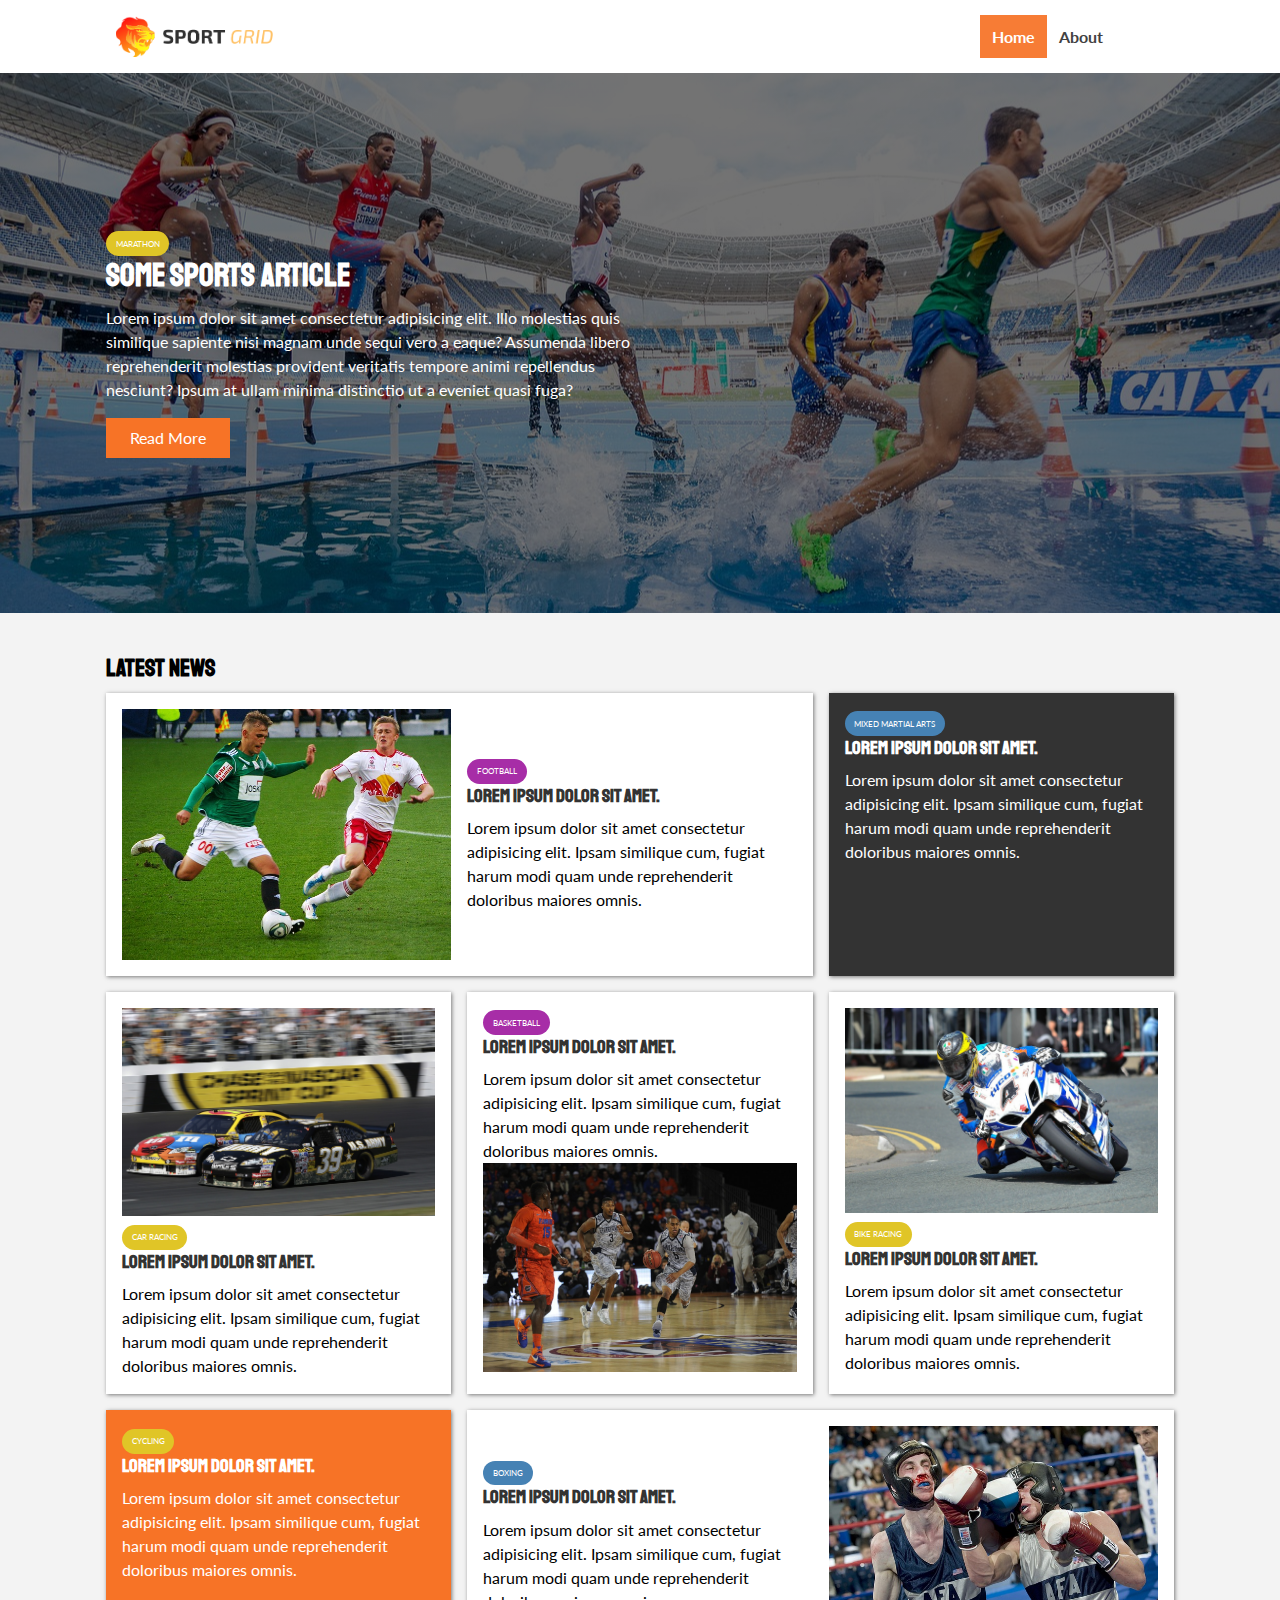
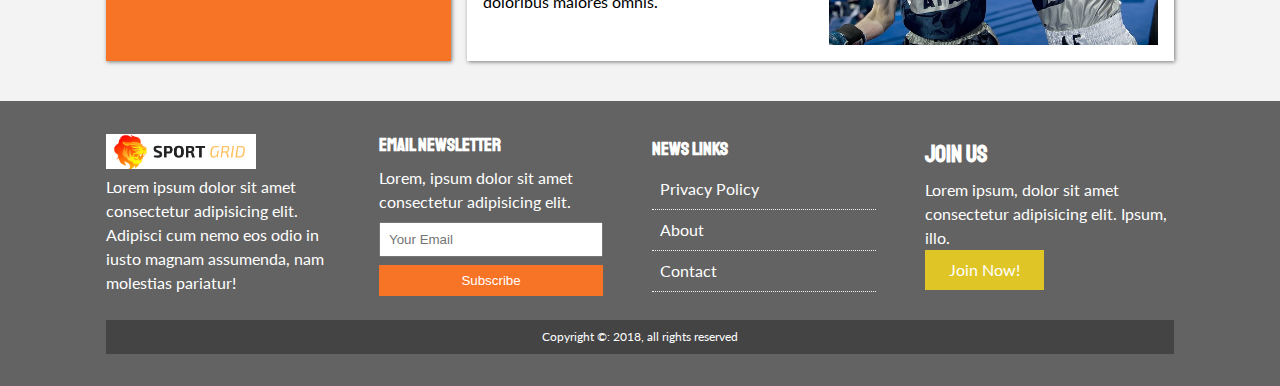
<file: index.html>
<!DOCTYPE html>
<html lang="en">
<head>
    <meta charset="UTF-8">
    <meta name="viewport" content="width=device-width, initial-scale=1.0">
    <meta http-equiv="X-UA-Compatible" content="ie=edge">
    <link rel="stylesheet" href="https://use.fontawesome.com/releases/v5.8.2/css/all.css" integrity="sha384-oS3vJWv+0UjzBfQzYUhtDYW+Pj2yciDJxpsK1OYPAYjqT085Qq/1cq5FLXAZQ7Ay" crossorigin="anonymous">
    <link href="https://fonts.googleapis.com/css?family=Lato|Staatliches&display=swap" rel="stylesheet">
    <link rel="stylesheet" href="css/style.css">
    <link rel="stylesheet" media="screen and (max-width:760px)" href="css/mobile.css">
    <link rel="shortcut icon" type="image/x-icon" href="favicon.ico">
    <title>Sport Grid | Latest Sport News</title>
</head>
<body>
    <nav id="main-nav">
        <div class="container">
            <img src="images/logo.png" alt="Grid News" class="logo">
            <div class="social">
                <a href="http://facebook.com" target="_blank"><i class="fab fa-facebook fa-2x social"></i></a>
                <a href="http://twitter.com" target="_blank"><i class="fab fa-twitter fa-2x social"></i></a>
                <a href="http://instagram.com" target="_blank"><i class="fab fa-instagram fa-2x social"></i></a>
                <a href="http://youtube.com" target="_blank"><i class="fab fa-youtube fa-2x social"></i></a>
            </div>
            <ul>
                <li><a href="index.html" class="current">Home</a></li>
                <li><a href="about.html">About</a></li>
            </ul>
        </div>
    </nav>

    <header id="hero">
        <div class="hero-container container">
            <div class="hero-content">
                <div class="category category-racing">Marathon</div>
                <h1>Some Sports Article</h1>
                <p>Lorem ipsum dolor sit amet consectetur adipisicing elit. Illo molestias quis similique sapiente nisi magnam unde sequi vero a eaque? Assumenda libero reprehenderit molestias provident veritatis tempore animi repellendus nesciunt? Ipsum at ullam minima distinctio ut a eveniet quasi fuga?</p>
                <a href="article.html" class="btn btn-primary">Read More</a>
            </div>
        </div>
    </header>

    <section id="home-articles" class="py-2">
        <div class="home-container container">
            <h2>Latest News</h2>
            <div class="articles-container">
                <article class="card card-1">
                    <img src="images/football.jpg" alt="">
                    <div>
                        <div class="category category-ball">Football</div>
                        <h3>
                            <a href="article.html">Lorem ipsum dolor sit amet.</a>
                        </h3>
                        <p>Lorem ipsum dolor sit amet consectetur adipisicing elit. Ipsam similique cum, fugiat harum modi quam unde reprehenderit doloribus maiores omnis.</p>
                    </div>
                </article>
                <article class="card bg-dark">
                    <div class="category category-contact">Mixed Martial Arts</div>
                    <h3>
                        <a href="article.html">Lorem ipsum dolor sit amet.</a>
                    </h3>
                    <p>Lorem ipsum dolor sit amet consectetur adipisicing elit. Ipsam similique cum, fugiat harum modi quam unde reprehenderit doloribus maiores omnis.</p>
                </article>
                <article class="card">
                    <img src="images/car-racing.jpg" alt="">
                    <div>
                        <div class="category category-racing">Car Racing</div>
                        <h3>
                            <a href="article.html">Lorem ipsum dolor sit amet.</a>
                        </h3>
                        <p>Lorem ipsum dolor sit amet consectetur adipisicing elit. Ipsam similique cum, fugiat harum modi quam unde reprehenderit doloribus maiores omnis.</p>
    
                    </div>
                </article>
                <article class="card">
                    <div>
                        <div class="category category-ball">Basketball</div>
                        <h3>
                            <a href="article.html">Lorem ipsum dolor sit amet.</a>
                        </h3>
                        <p>Lorem ipsum dolor sit amet consectetur adipisicing elit. Ipsam similique cum, fugiat harum modi quam unde reprehenderit doloribus maiores omnis.</p>
                    </div>
                    <img src="images/basketball.jpg" alt="">
                </article>
                <article class="card">
                    <img src="images/motobikes.jpg" alt="">
                    <div>
                        <div class="category category-racing">Bike Racing</div>
                        <h3>
                            <a href="article.html">Lorem ipsum dolor sit amet.</a>
                        </h3>
                        <p>Lorem ipsum dolor sit amet consectetur adipisicing elit. Ipsam similique cum, fugiat harum modi quam unde reprehenderit doloribus maiores omnis.</p>
                    </div>
                </article>
                <article class="card bg-primary">
                    <div class="category category-racing">Cycling</div>
                    <h3>
                        <a href="article.html">Lorem ipsum dolor sit amet.</a>
                    </h3>
                    <p>Lorem ipsum dolor sit amet consectetur adipisicing elit. Ipsam similique cum, fugiat harum modi quam unde reprehenderit doloribus maiores omnis.</p>
                </article>
                <article class="card card-7">
                    <div>
                        <div class="category category-contact">Boxing</div>
                        <h3>
                            <a href="article.html">Lorem ipsum dolor sit amet.</a>
                        </h3>
                        <p>Lorem ipsum dolor sit amet consectetur adipisicing elit. Ipsam similique cum, fugiat harum modi quam unde reprehenderit doloribus maiores omnis.</p>
                    </div>
                    <img src="images/boxe.jpg" alt="">
                </article>
            </div>
        </div>
    </section>


    <footer id="main-footer">
        <div class="container footer-container">
            <div >
                <img src="images/logo.png" alt="Grid News">
                <p>Lorem ipsum dolor sit amet consectetur adipisicing elit. Adipisci cum nemo eos odio in iusto magnam assumenda, nam molestias pariatur!</p>
            </div>
            <div>
                <h3>Email Newsletter</h3>
                <p>Lorem, ipsum dolor sit amet consectetur adipisicing elit.</p>
                <form>
                    <input type="email" name="email" placeholder="Your Email">
                    <input type="submit" value="Subscribe" class="btn">
                </form>
            </div>
            <div>
                <h3>News Links</h3>
                <ul class="list">
                    <li><a href="#">Privacy Policy</a></li>
                    <li><a href="about.html">About</a></li>
                    <li><a href="#">Contact</a></li>
                </ul>
            </div>
            <div>
                <h2>Join Us</h2>
                <p>Lorem ipsum, dolor sit amet consectetur adipisicing elit. Ipsum, illo.</p>
                <a href="#" class="btn-secondary">Join Now!</a>
            </div>
            <div class="footer-copyright">
                <p>Copyright &copy: 2018, all rights reserved</p>
            </div>
        </div>
    </footer>
</body>
</html>
</file>
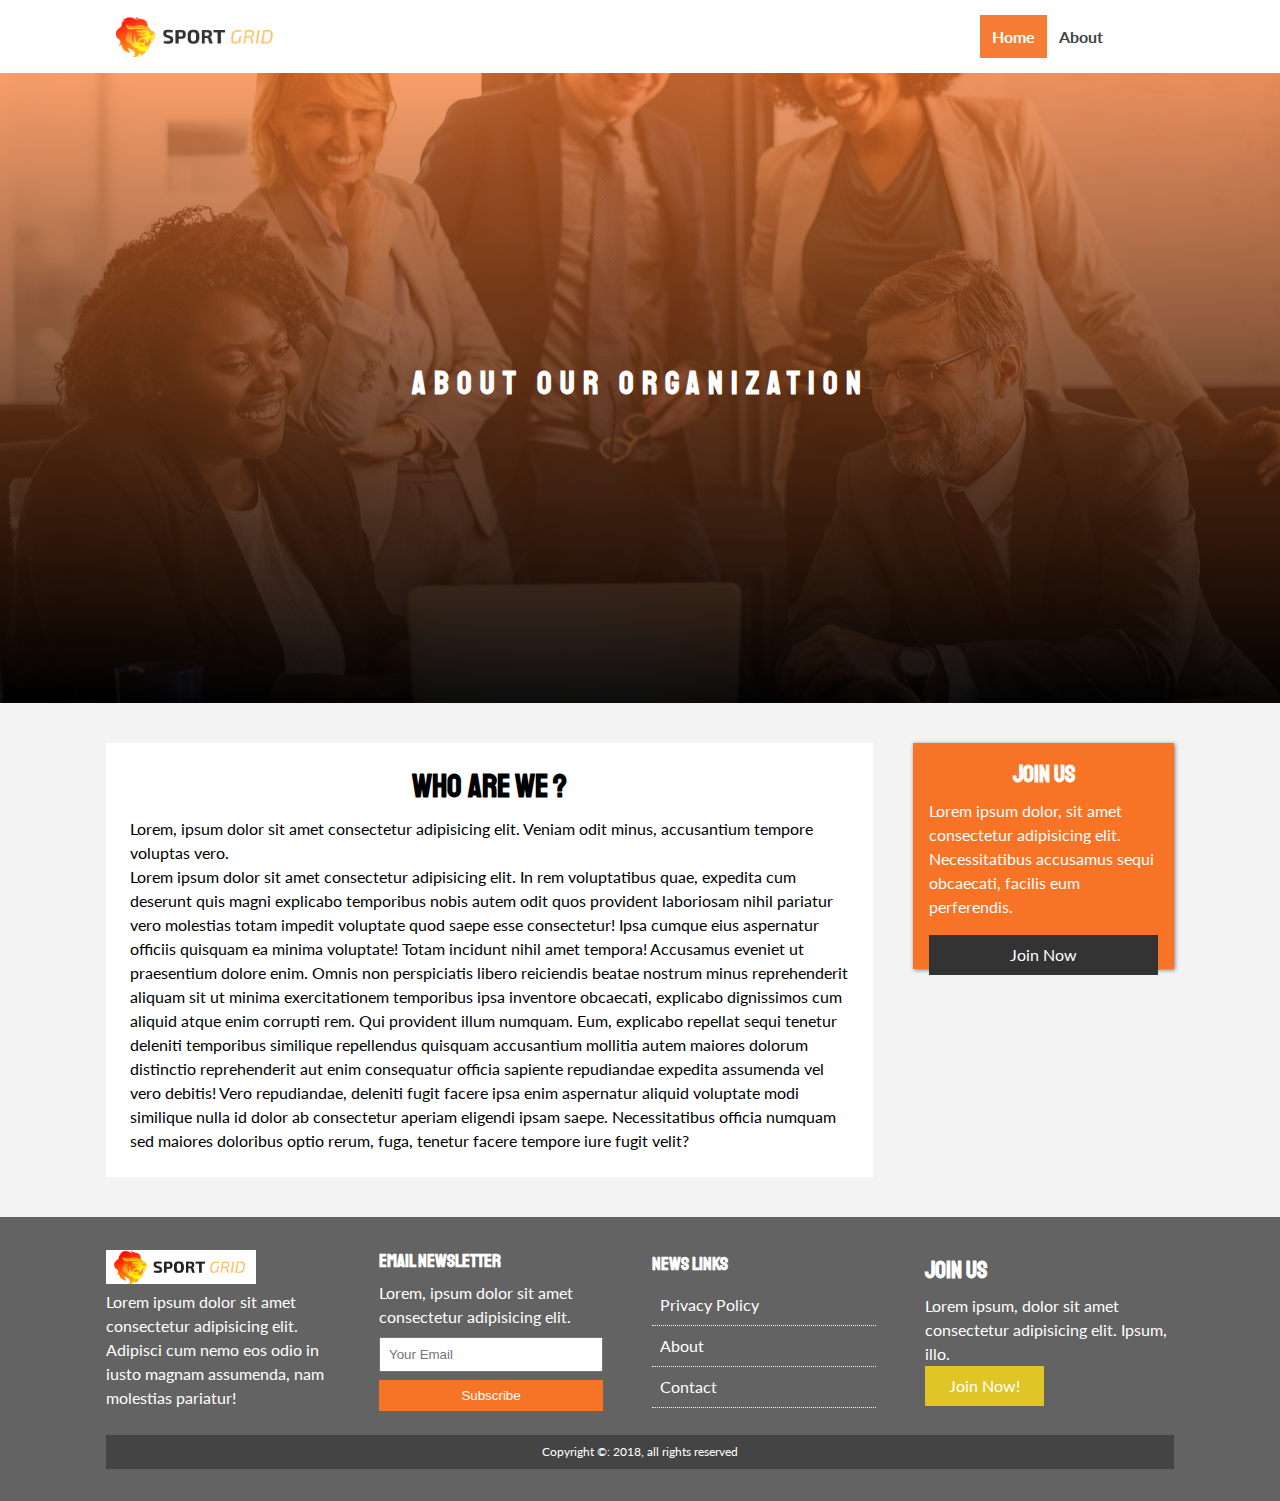
<file: about.html>
<!DOCTYPE html>
<html lang="en">
<head>
    <meta charset="UTF-8">
    <meta name="viewport" content="width=device-width, initial-scale=1.0">
    <meta http-equiv="X-UA-Compatible" content="ie=edge">
    <link rel="stylesheet" href="https://use.fontawesome.com/releases/v5.8.2/css/all.css" integrity="sha384-oS3vJWv+0UjzBfQzYUhtDYW+Pj2yciDJxpsK1OYPAYjqT085Qq/1cq5FLXAZQ7Ay" crossorigin="anonymous">
    <link href="https://fonts.googleapis.com/css?family=Lato|Staatliches&display=swap" rel="stylesheet">
    <link rel="stylesheet" href="css/style.css">
    <link rel="stylesheet" media="screen and (max-width:760px)" href="css/mobile.css">
    <link rel="shortcut icon" type="image/x-icon" href="favicon.ico">
    <title>Sport Grid | About</title>
</head>
<body>
    <nav id="main-nav">
        <div class="container">
            <img src="images/logo.png" alt="Grid News" class="logo">
            <div class="social">
                <a href="http://facebook.com" target="_blank"><i class="fab fa-facebook fa-2x social"></i></a>
                <a href="http://twitter.com" target="_blank"><i class="fab fa-twitter fa-2x social"></i></a>
                <a href="http://instagram.com" target="_blank"><i class="fab fa-instagram fa-2x social"></i></a>
                <a href="http://youtube.com" target="_blank"><i class="fab fa-youtube fa-2x social"></i></a>
            </div>
            <ul>
                <li><a href="index.html" class="current">Home</a></li>
                <li><a href="about.html">About</a></li>
            </ul>
        </div>
    </nav>


    <header id="about-hero">
        <div class="about-title">
            <h1>About our Organization</h1>
        </div>
    </header>


    <section class="about">
        <div class="container about-container">
            <div class="page-container">
                <article>
                    <h1>Who are we ?</h1>
                    <p>Lorem, ipsum dolor sit amet consectetur adipisicing elit. Veniam odit minus, accusantium tempore voluptas vero.</p>
                    <p>Lorem ipsum dolor sit amet consectetur adipisicing elit. In rem voluptatibus quae, expedita cum deserunt quis magni explicabo temporibus nobis autem odit quos provident laboriosam nihil pariatur vero molestias totam impedit voluptate quod saepe esse consectetur! Ipsa cumque eius aspernatur officiis quisquam ea minima voluptate! Totam incidunt nihil amet tempora! Accusamus eveniet ut praesentium dolore enim. Omnis non perspiciatis libero reiciendis beatae nostrum minus reprehenderit aliquam sit ut minima exercitationem temporibus ipsa inventore obcaecati, explicabo dignissimos cum aliquid atque enim corrupti rem. Qui provident illum numquam. Eum, explicabo repellat sequi tenetur deleniti temporibus similique repellendus quisquam accusantium mollitia autem maiores dolorum distinctio reprehenderit aut enim consequatur officia sapiente repudiandae expedita assumenda vel vero debitis! Vero repudiandae, deleniti fugit facere ipsa enim aspernatur aliquid voluptate modi similique nulla id dolor ab consectetur aperiam eligendi ipsam saepe. Necessitatibus officia numquam sed maiores doloribus optio rerum, fuga, tenetur facere tempore iure fugit velit?</p>
                </article>
                <aside class="card bg-primary aside">
                    <h2>Join Us</h2>
                    <p>Lorem ipsum dolor, sit amet consectetur adipisicing elit. Necessitatibus accusamus sequi obcaecati, facilis eum perferendis.</p>
                    <a href="#" class="btn-dark">Join Now</a>
                </aside>
            </div>
        </div>
    </section>


    <footer id="main-footer">
        <div class="container footer-container">
            <div >
                <img src="images/logo.png" alt="Grid News">
                <p>Lorem ipsum dolor sit amet consectetur adipisicing elit. Adipisci cum nemo eos odio in iusto magnam assumenda, nam molestias pariatur!</p>
            </div>
            <div>
                <h3>Email Newsletter</h3>
                <p>Lorem, ipsum dolor sit amet consectetur adipisicing elit.</p>
                <form>
                    <input type="email" name="email" placeholder="Your Email">
                    <input type="submit" value="Subscribe" class="btn">
                </form>
            </div>
            <div>
                <h3>News Links</h3>
                <ul class="list">
                    <li><a href="#">Privacy Policy</a></li>
                    <li><a href="about.html">About</a></li>
                    <li><a href="#">Contact</a></li>
                </ul>
            </div>
            <div>
                <h2>Join Us</h2>
                <p>Lorem ipsum, dolor sit amet consectetur adipisicing elit. Ipsum, illo.</p>
                <a href="#" class="btn-secondary">Join Now!</a>
            </div>
            <div class="footer-copyright">
                <p>Copyright &copy: 2018, all rights reserved</p>
            </div>
        </div>
    </footer>
</body>
</html>
</file>
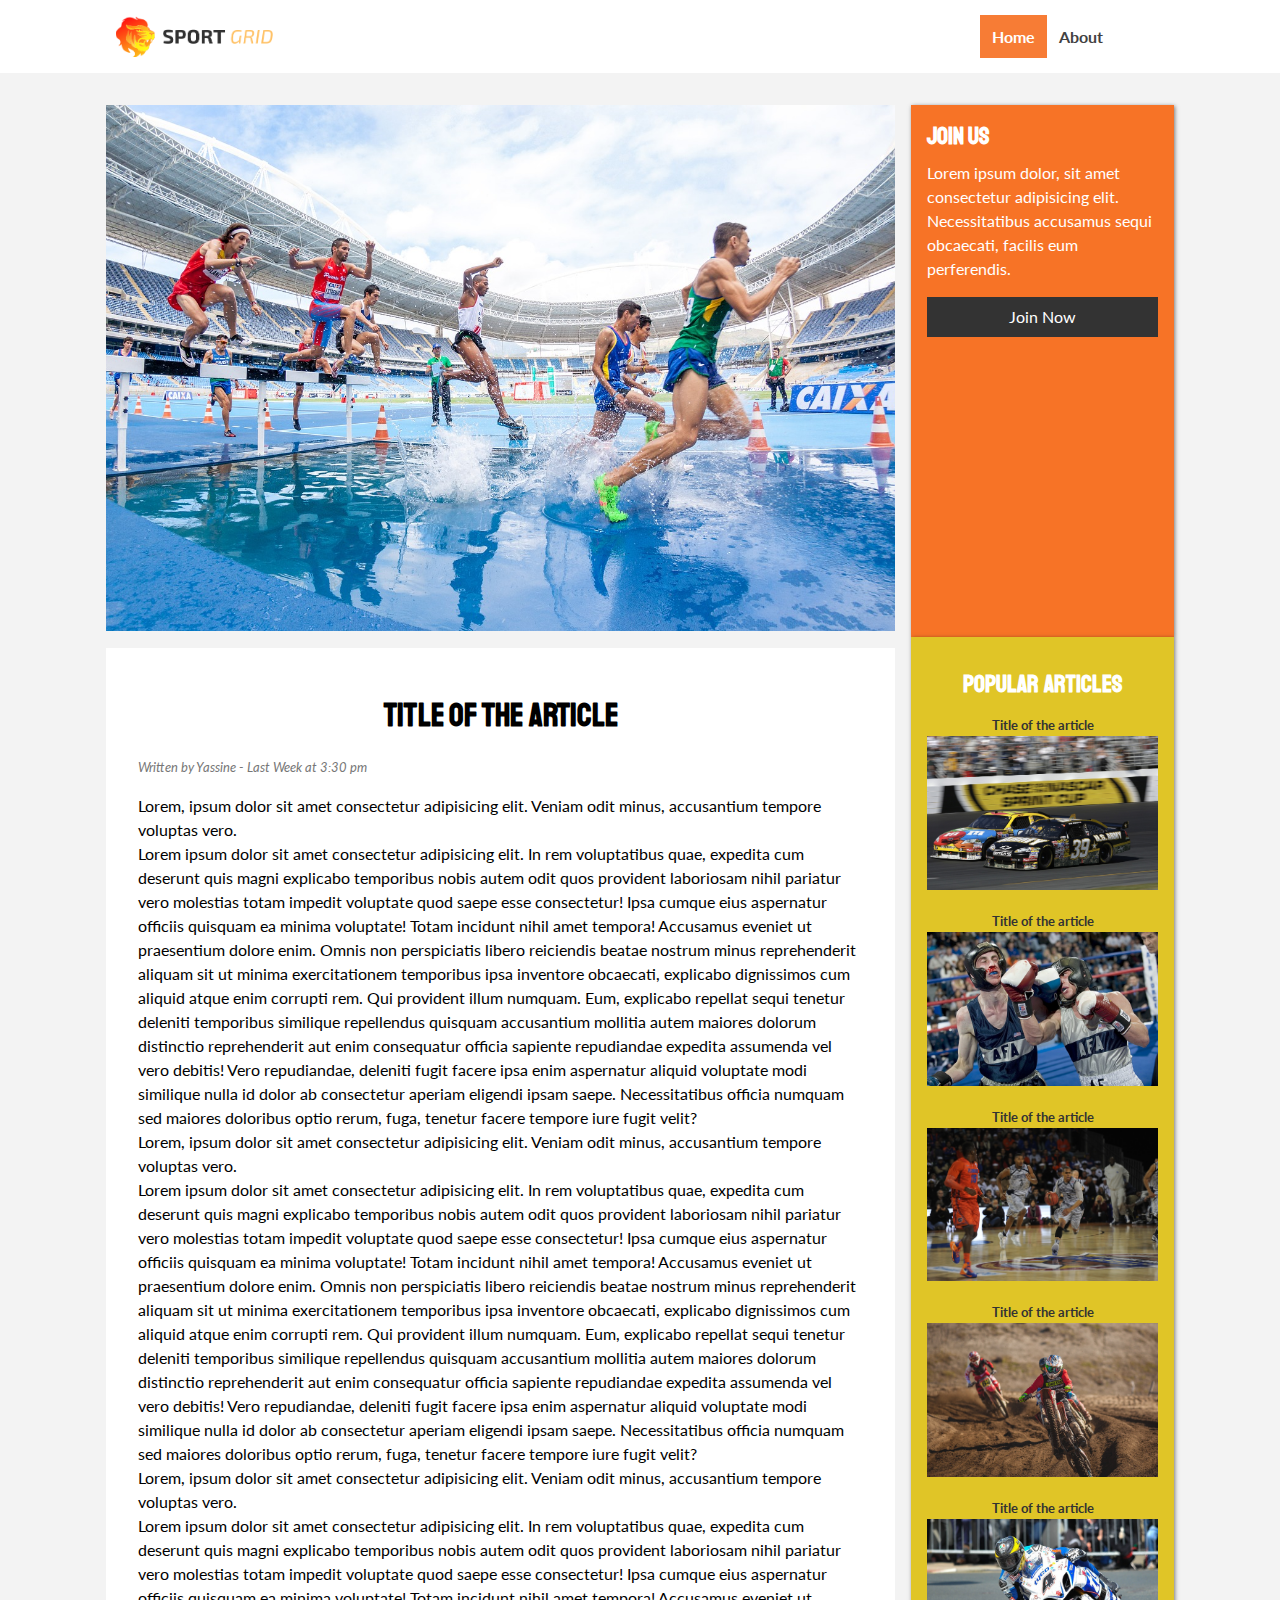
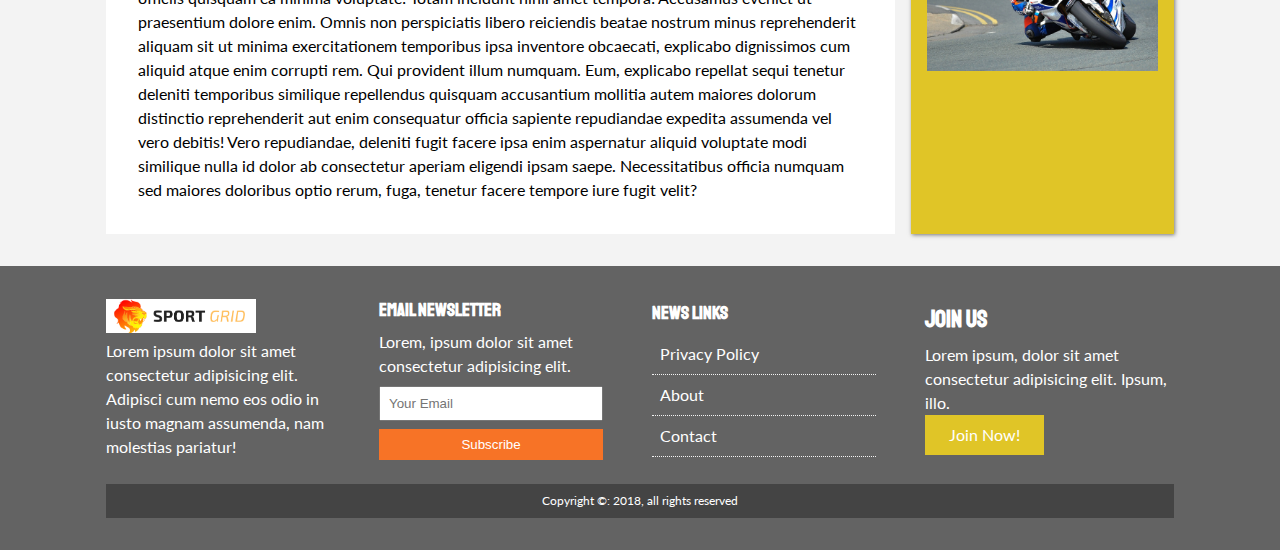
<file: article.html>
<!DOCTYPE html>
<html lang="en">
<head>
    <meta charset="UTF-8">
    <meta name="viewport" content="width=device-width, initial-scale=1.0">
    <meta http-equiv="X-UA-Compatible" content="ie=edge">
    <link rel="stylesheet" href="https://use.fontawesome.com/releases/v5.8.2/css/all.css" integrity="sha384-oS3vJWv+0UjzBfQzYUhtDYW+Pj2yciDJxpsK1OYPAYjqT085Qq/1cq5FLXAZQ7Ay" crossorigin="anonymous">
    <link href="https://fonts.googleapis.com/css?family=Lato|Staatliches&display=swap" rel="stylesheet">
    <link rel="stylesheet" href="css/style.css">
    <link rel="stylesheet" media="screen and (max-width:760px)" href="css/mobile.css">
    <link rel="shortcut icon" type="image/x-icon" href="favicon.ico">
    <title>Sport Grid | Article</title>
</head>
<body>
    <nav id="main-nav">
        <div class="container">
            <img src="images/logo.png" alt="Grid News" class="logo">
            <div class="social">
                <a href="http://facebook.com" target="_blank"><i class="fab fa-facebook fa-2x social"></i></a>
                <a href="http://twitter.com" target="_blank"><i class="fab fa-twitter fa-2x social"></i></a>
                <a href="http://instagram.com" target="_blank"><i class="fab fa-instagram fa-2x social"></i></a>
                <a href="http://youtube.com" target="_blank"><i class="fab fa-youtube fa-2x social"></i></a>
            </div>
            <ul>
                <li><a href="index.html" class="current">Home</a></li>
                <li><a href="about.html">About</a></li>
            </ul>
        </div>
    </nav>


    <section class="article">
        <div class="container article-container">
            <div class="article-wrapper">
                <div>
                    <img class="bg-img" src="images/run.jpg" alr="running">
                </div>
                <aside class="card bg-primary aside aside-1">
                    <h2>Join Us</h2>
                    <p>Lorem ipsum dolor, sit amet consectetur adipisicing elit. Necessitatibus accusamus sequi obcaecati, facilis eum perferendis.</p>
                    <a href="#" class="btn-dark">Join Now</a>
                </aside>
            </div>
            <div class="article-wrapper article-body">
                <article>
                    <h1>Title of the Article</h1>
                    <div class="writer">
                        <small>
                            <i class="fas fa-user"></i> Written by Yassine - Last Week at 3:30 pm
                        </small>
                    </div>
                    <p>Lorem, ipsum dolor sit amet consectetur adipisicing elit. Veniam odit minus, accusantium tempore voluptas vero.</p>
                    <p>Lorem ipsum dolor sit amet consectetur adipisicing elit. In rem voluptatibus quae, expedita cum deserunt quis magni explicabo temporibus nobis autem odit quos provident laboriosam nihil pariatur vero molestias totam impedit voluptate quod saepe esse consectetur! Ipsa cumque eius aspernatur officiis quisquam ea minima voluptate! Totam incidunt nihil amet tempora! Accusamus eveniet ut praesentium dolore enim. Omnis non perspiciatis libero reiciendis beatae nostrum minus reprehenderit aliquam sit ut minima exercitationem temporibus ipsa inventore obcaecati, explicabo dignissimos cum aliquid atque enim corrupti rem. Qui provident illum numquam. Eum, explicabo repellat sequi tenetur deleniti temporibus similique repellendus quisquam accusantium mollitia autem maiores dolorum distinctio reprehenderit aut enim consequatur officia sapiente repudiandae expedita assumenda vel vero debitis! Vero repudiandae, deleniti fugit facere ipsa enim aspernatur aliquid voluptate modi similique nulla id dolor ab consectetur aperiam eligendi ipsam saepe. Necessitatibus officia numquam sed maiores doloribus optio rerum, fuga, tenetur facere tempore iure fugit velit?</p>
                    <p>Lorem, ipsum dolor sit amet consectetur adipisicing elit. Veniam odit minus, accusantium tempore voluptas vero.</p>
                    <p>Lorem ipsum dolor sit amet consectetur adipisicing elit. In rem voluptatibus quae, expedita cum deserunt quis magni explicabo temporibus nobis autem odit quos provident laboriosam nihil pariatur vero molestias totam impedit voluptate quod saepe esse consectetur! Ipsa cumque eius aspernatur officiis quisquam ea minima voluptate! Totam incidunt nihil amet tempora! Accusamus eveniet ut praesentium dolore enim. Omnis non perspiciatis libero reiciendis beatae nostrum minus reprehenderit aliquam sit ut minima exercitationem temporibus ipsa inventore obcaecati, explicabo dignissimos cum aliquid atque enim corrupti rem. Qui provident illum numquam. Eum, explicabo repellat sequi tenetur deleniti temporibus similique repellendus quisquam accusantium mollitia autem maiores dolorum distinctio reprehenderit aut enim consequatur officia sapiente repudiandae expedita assumenda vel vero debitis! Vero repudiandae, deleniti fugit facere ipsa enim aspernatur aliquid voluptate modi similique nulla id dolor ab consectetur aperiam eligendi ipsam saepe. Necessitatibus officia numquam sed maiores doloribus optio rerum, fuga, tenetur facere tempore iure fugit velit?</p>
                    <p>Lorem, ipsum dolor sit amet consectetur adipisicing elit. Veniam odit minus, accusantium tempore voluptas vero.</p>
                    <p>Lorem ipsum dolor sit amet consectetur adipisicing elit. In rem voluptatibus quae, expedita cum deserunt quis magni explicabo temporibus nobis autem odit quos provident laboriosam nihil pariatur vero molestias totam impedit voluptate quod saepe esse consectetur! Ipsa cumque eius aspernatur officiis quisquam ea minima voluptate! Totam incidunt nihil amet tempora! Accusamus eveniet ut praesentium dolore enim. Omnis non perspiciatis libero reiciendis beatae nostrum minus reprehenderit aliquam sit ut minima exercitationem temporibus ipsa inventore obcaecati, explicabo dignissimos cum aliquid atque enim corrupti rem. Qui provident illum numquam. Eum, explicabo repellat sequi tenetur deleniti temporibus similique repellendus quisquam accusantium mollitia autem maiores dolorum distinctio reprehenderit aut enim consequatur officia sapiente repudiandae expedita assumenda vel vero debitis! Vero repudiandae, deleniti fugit facere ipsa enim aspernatur aliquid voluptate modi similique nulla id dolor ab consectetur aperiam eligendi ipsam saepe. Necessitatibus officia numquam sed maiores doloribus optio rerum, fuga, tenetur facere tempore iure fugit velit?</p>
                </article>
                <aside class="card bg-secondary popular-articles">
                    <h2>Popular Articles</h2>
                    <div class="popular-articles-mobile">
                        <div class="popular-article">
                            <a href="#">
                                <h5>Title of the article</h5>
                                <img src="images/car-racing.jpg" alt="">
                            </a>
                        </div>
                        <div class="popular-article">
                            <a href="#">
                                <h5>Title of the article</h5>
                                <img src="images/boxe.jpg" alt="">
                            </a>
                        </div>
                        <div class="popular-article">
                            <a href="#">
                                <h5>Title of the article</h5>
                                <img src="images/basketball.jpg" alt="">
                            </a>
                        </div>
                        <div class="popular-article">
                            <a href="#">
                                <h5>Title of the article</h5>
                                <img src="images/bike.jpg" alt="">
                            </a>
                        </div>
                        <div class="popular-article">
                            <a href="#">
                                <h5>Title of the article</h5>
                                <img src="images/motobikes.jpg" alt="">
                            </a>
                        </div>
                    </div>
                </aside>
            </div>
        </div>
    </section>


    <footer id="main-footer">
        <div class="container footer-container">
            <div >
                <img src="images/logo.png" alt="Grid News">
                <p>Lorem ipsum dolor sit amet consectetur adipisicing elit. Adipisci cum nemo eos odio in iusto magnam assumenda, nam molestias pariatur!</p>
            </div>
            <div>
                <h3>Email Newsletter</h3>
                <p>Lorem, ipsum dolor sit amet consectetur adipisicing elit.</p>
                <form>
                    <input type="email" name="email" placeholder="Your Email">
                    <input type="submit" value="Subscribe" class="btn">
                </form>
            </div>
            <div>
                <h3>News Links</h3>
                <ul class="list">
                    <li><a href="#">Privacy Policy</a></li>
                    <li><a href="about.html">About</a></li>
                    <li><a href="#">Contact</a></li>
                </ul>
            </div>
            <div>
                <h2>Join Us</h2>
                <p>Lorem ipsum, dolor sit amet consectetur adipisicing elit. Ipsum, illo.</p>
                <a href="#" class="btn-secondary">Join Now!</a>
            </div>
            <div class="footer-copyright">
                <p>Copyright &copy: 2018, all rights reserved</p>
            </div>
        </div>
    </footer>
</body>
</html>
</file>
<file: css/style.css>
:root {
    --primary-color: #f77326;
    --secondary-color: #e0c527;
    --light-color: #f3f3f3;
    --dark-color: #333;
    --max-width: 1100px;
}

.category {
    --racing-color: #e0c527;
    --ball-color: #a72da7;
    --contact-color: #4682b4;
}

* {
    margin: 0;
    padding: 0;
    box-sizing: border-box;
}

body {
    font-family: "Lato", sans-serif;
    line-height: 1.5;
    background: var(--light-color);
}

a {
    color: var(--dark-color);
    text-decoration: none;
}

ul {
    list-style: none;
}

img {
    width: 100%;
}

h1, h2, h3, h4 {
    font-family: "Staatliches", cursives;
    margin-bottom: 0.5rem;
    line-height: 1.3;
}

/* navigation */
#main-nav {
    background: #fff;
    position: sticky;
    top: 0;
    z-index: 2;
    opacity: 0.93;
}

.container {
    max-width: var(--max-width);
    margin: auto;
    overflow: hidden;
    display: grid;
    grid-template-columns: 6fr 3fr 2fr;
    padding: 1rem;
    align-items: center;
}

.logo {
    width: 180px;
}

#main-nav ul {
    display: flex;
}

#main-nav ul li a {
    padding: 0.75rem;
    font-weight: bold;
    transition: all 0.5s ease;
}

#main-nav ul li a.current {
    background: var(--primary-color);
    color: #fff;

}

#main-nav ul li a:hover {
    background: var(--light-color);
    color: var(--dark-color)
}

.social {
    margin-right: 0.5rem;
    color: #777;
}



#hero {
    color: #fff;
    background: linear-gradient(rgba(0, 0, 0, 0.55), rgba(0, 0, 0, 0.55)), url("../images/run.jpg") no-repeat center center/cover;
    height: 60vh;
}

.hero-container {
    display: grid;
    grid-template-columns: repeat(2, 1fr);
    justify-content: center;
    align-items: center;
    height: 60vh;
}

.hero-content p {
    margin-bottom: 1rem;
}

.category {
    display: inline-block;
    color: #fff;
    font-size: 0.5rem;
    text-transform: uppercase;
    padding: 0.4rem 0.6rem;
    border-radius: 15px;
}

.category-racing { background: var(--racing-color)}
.category-ball { background: var(--ball-color)}
.category-contact { background: var(--contact-color)}

.btn {
    display: inline-block;
    border: none;
    background: var(--primary-color);
    color: #fff;
    padding: 0.5rem 1.5rem;
    transition: all 0.65s ease;
}

.btn:hover {
    color: var(--primary-color);
    background: var(--light-color);
    font-weight: bold;
    box-shadow: 1px 1px 4px rgba(0, 0, 0, 0.5);
}

.btn-secondary {
    display: inline-block;
    border: none;
    background: var(--secondary-color);
    color: #fff;
    padding: 0.5rem 1.5rem;
    transition: all 0.65s ease;
}

.btn-secondary:hover {
    color: var(--secondary-color)!important;
    background: var(--light-color);
    font-weight: bold;
    box-shadow: 1px 1px 4px rgba(0, 0, 0, 0.5);
}

.py-2 {
    padding: 1.5rem;
}



.home-container {
    display: grid;
    grid-template-columns: 1fr;
}

.articles-container {
    display: grid;
    grid-template-columns: repeat(3, 1fr);
    grid-gap: 1rem;
}

.card {
    background: #fff;
    padding: 1rem;
    box-shadow: 1px 1px 4px rgba(0, 0, 0, 0.5)
}

.card-1,
.card-7 {
    display: grid;
    grid-template-columns: repeat(2, 1fr);
    grid-gap: 1rem;
    grid-column: 1 / span 2;
    align-items: center;
}

.card-7 {
    grid-column: 2 / span 2;
}

.bg-dark {
    background: var(--dark-color);
    color: #ffffff;
}

.bg-primary {
    background: var(--primary-color);
    color: #fff;
}

.bg-secondary {
    background: var(--secondary-color);
    color: #fff;
}

.bg-dark h3 a,
.bg-primary h3 a {
    color: #fff;
}



#main-footer {
    background: rgb(99, 99, 99);
    color: #fff;
    padding: 1rem;
}

#main-footer img {
    width: 150px;
}

#main-footer a {
    color: #fff;
}

.footer-container {
    display: grid;
    grid-template-columns: repeat(4, 1fr);
    grid-gap: 1.5rem;
}

.footer-copyright {
    background: #444;
    grid-column: 1 / span 4;
    padding: 0.5rem;
    text-align: center;
    font-size: 0.75rem;
}

.footer-container input[type="email"] {
    width: 90%;
    padding: 0.5rem;
    margin-top: 0.5rem;
}

.footer-container input[type="submit"] {
    width: 90%;
    margin-top: 0.5rem;
}

.footer-container .list li {
    padding: 0.5rem;
    border-bottom: #f3f3f3 dotted 1px;
    width: 90%;
    transition: all 0.7s ease;
}

.footer-container .list li:hover {
    background: var(--secondary-color);
}

/* ABOUT SECTION */
#about-hero {
    background: linear-gradient(#f77326af, rgba(0, 0, 0, 0.938)), url("../images/team.jpg") no-repeat center center/cover;
    height: 70vh;
}

.about-title {
    display: grid;
    grid-template-columns: 1fr;
    align-items: center;
    height: 100%;
    text-align: center;
    color: #fff;
    letter-spacing: 0.5rem;
}

.about-container {
    grid-template-columns: 1fr;
    margin: 1.5rem auto;
}

.page-container {
    display: grid;
    grid-template-columns: 3fr 1fr;
    grid-gap: 1.5rem;
}

.page-container article {
    background: #fff;
    padding: 1.5rem;
    margin-right: 1rem;
}

.page-container .aside {
    height: 52%;
}

.page-container .aside h2,
.page-container h1 {
    text-align: center;
}

.btn-dark {
    display: inline-block;
    border: none;
    background: var(--dark-color);
    color: #fff;
    padding: 0.5rem 1.5rem;
    transition: all 0.65s ease;
    margin-top: 1rem;
    width: 100%;
    text-align: center;
    
}

.btn-dark:hover {
    background: var(--secondary-color);
    box-shadow: 1px 1px 4px rgba(0, 0, 0, 0.5);
}


/* Article */
.article-container {
    display: grid;
    grid-template-columns: 1fr;
    margin: 1rem auto;
}

.article-wrapper {
    display: grid;
    grid-template-columns: 3fr 1fr;
    grid-gap: 1rem;
}

.article-body h1 {
    font-size: 2rem;
    text-align: center;
    margin: 1rem;
}

/* .article-wrapper .aside {
    height: 75%;
    padding: 1rem;
} */

.article-body article {
    background: #fff;
    padding: 2rem;
    margin-top: 0.7rem;
} 

.article-wrapper .writer {
    color: #777;
    font-style: italic;
    margin-bottom: 1rem;
}

.popular-articles h2,
.popular-articles a h5 {
    text-align: center;
    margin-top: 1rem;
}

.popular-articles a img:hover {
    box-shadow: 1px 1px 4px rgba(0, 0, 0, 0.5)
}
</file>
<file: css/mobile.css>
/* Navigation */
.container {
    grid-template-columns: repeat(2, 1fr);
    grid-gap: 1rem;
}

.container .logo {
    justify-self: start;
}

.container ul {
    grid-column: 1 / span 2;
    justify-content: center;
}

.container .social {
    justify-self: end
}

.home-container {
    grid-template-columns: 1fr;
}

.articles-container {
    grid-template-columns: repeat(2, 1fr);
}

.card-1,
.card-7 {
    grid-template-columns: 1fr;
    grid-column: 1;
}

.footer-container {
    grid-template-columns: repeat(2, 1fr);
    grid-column: 1;
    grid-gap: 2rem;
}

.footer-copyright {
    grid-column: 1 / span 2;
}

/* 600px and smaller */
@media(max-width: 600px) {
    .container .social {
        display: none;
    }

    .container {
        grid-template-columns: 1fr;
        grid-gap: 1.5rem;
    }

    .container .logo {
        justify-self: center;;
    }

    .articles-container {
        grid-template-columns: 1fr;
    }

    .footer-container {
        grid-template-columns: 1fr;
    }

    .footer-copyright {
        grid-column: 1;
    }
}

/* About section */
.about-container,
.page-container {
    grid-template-columns: 1fr;
}

.page-container .aside {
    height: 80%;
}

/* Article page */
.article-container,
.article-wrapper {
    grid-template-columns: 1fr;
}

.article-wrapper .aside-1 {
    display: none;
}

.popular-articles {
    display: grid;
    grid-auto-columns: 1fr;
}

.popular-articles-mobile {
    display: grid;
    grid-template-columns: repeat(3, 1fr);
    grid-gap: 1rem;
}
</file>
